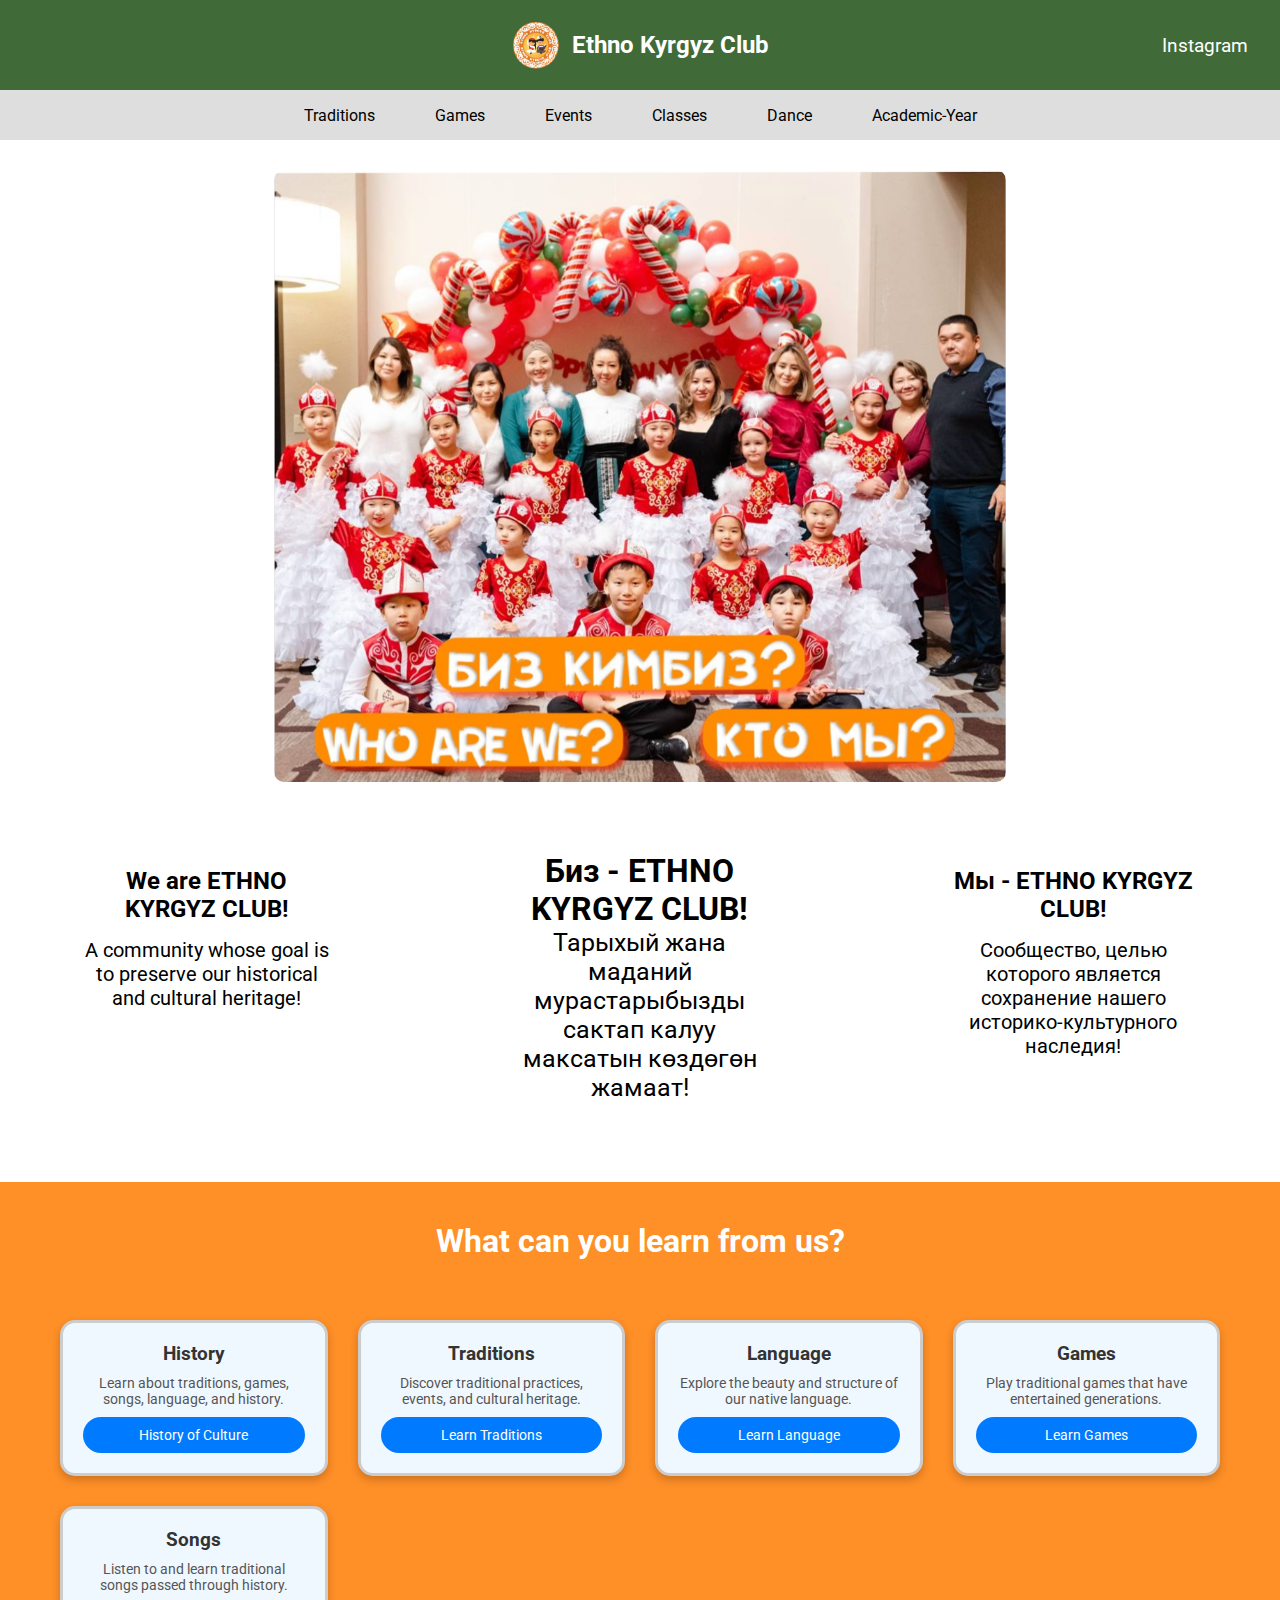
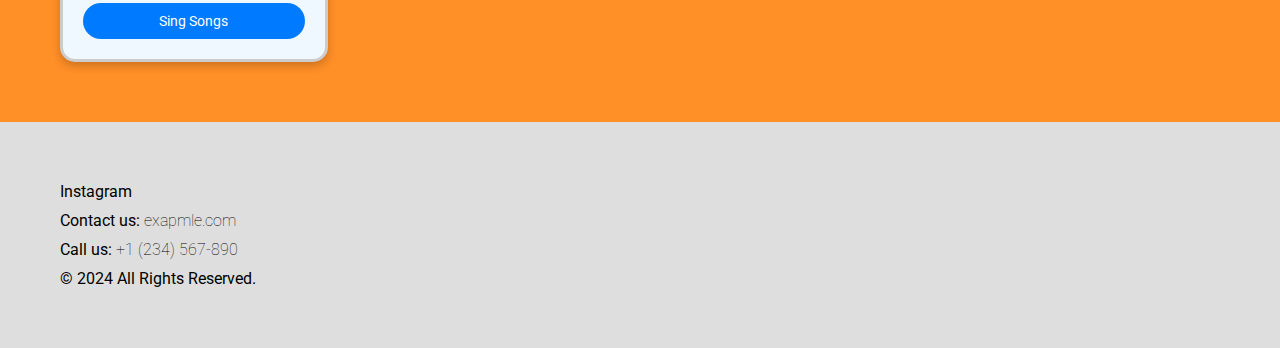
<file: index.html>
<!DOCTYPE html>
<html lang="en">
<head>
    <meta charset="UTF-8">
    <meta name="viewport" content="width=device-width, initial-scale=1.0">
    <title>Ethno Kyrgyz Club</title>
    <link rel="stylesheet" href="styles.css"> <!-- Link to CSS file -->
    <link href="https://fonts.googleapis.com/css2?family=Roboto:wght@500&display=swap" rel="stylesheet">
</head>
<body>

    <!-- Header 1 with logo, social media links, and menu button -->
    <header class="header-1">

        <div class="logo">
            <!-- Make the logo and text clickable -->
            <a href="index.html">
                <img src="logo.png" alt="Ethno Kyrgyz Logo" />
                <h3>Ethno Kyrgyz Club</h3>
            </a>
        </div>

        <div class="social-links">
            <a href="https://www.instagram.com/ethnokyrgyzclub/" target="_blank">Instagram</a>
        </div>
        
    </header>

    <!-- Header 2 with activity options -->
    <header class="header-2">
      <a href="traditions.html">Traditions</a>
      <a href="games.html">Games</a>
      <a href="events.html">Events</a>
      <a href="classes.html">Classes</a>
      <a href="dance.html">Dance</a>
      <a href="academicYear.html">Academic-Year</a>

    </header>
    
    <div class="main-block1">
        <div class="mainInfo">
            <img src="images/photo7.jpg" alt="Who Are We?" />
            <div class="text-grid">
                <div class="english">
                    <h2>We are ETHNO KYRGYZ CLUB!</h2>
                    <p>A community whose goal is to preserve our historical and cultural heritage!</p>
                </div>
                <div class="kyrgyz">
                    <h1>Биз - ETHNO KYRGYZ CLUB!</h1>
                    <p>Тарыхый жана маданий мурастарыбызды сактап калуу максатын көздөгөн жамаат!</p>
                </div>
                <div class="russian">
                    <h2>Мы - ETHNO KYRGYZ CLUB!</h2>
                    <p>Сообщество, целью которого является сохранение нашего историко-культурного наследия!</p>
                </div>
            </div>
        </div>
    </div>

    <div class="block2-head">
        <h1>What can you learn from us?</h1>
    </div>

    <div class="main-block2">
    <div class="History">
      <h3>History</h3>
      <p>Learn about traditions, games, songs, language, and history.</p>
      <button>
        <a href="classes.html">History of Culture</a>
      </button>
    </div>

    <div class="Traditions">
      <h3>Traditions</h3>
      <p>Discover traditional practices, events, and cultural heritage.</p>
      <button>
        <a href="traditions.html">Learn Traditions</a>
      </button>
    </div>

    <div class="Language">
      <h3>Language</h3>
      <p>Explore the beauty and structure of our native language.</p>
      <button>
        <a href="classes.html">Learn Language</a>
      </button>
    </div>

    <div class="Games">
      <h3>Games</h3>
      <p>Play traditional games that have entertained generations.</p>
      <button>
        <a href="games.html">Learn Games</a>
      </button>
    </div>

    <div class="Songs">
      <h3>Songs</h3>
      <p>Listen to and learn traditional songs passed through history.</p>
      <button>
        <a href="games.html">Sing Songs</a>
      </button>
    </div>
    </div>

     <!-- Footer Section -->
  <footer>
    <a href="https://www.instagram.com/ethnokyrgyzclub/" target="_blank">Instagram</a>
    <p>Contact us: <a href="mailto:contact@nurbo.com">exapmle.com</a></p>
    <p>Call us: <a href="tel:+1234567890">+1 (234) 567-890</a></p>
    © 2024 All Rights Reserved.
  </footer>
</body>
</html>
</file>
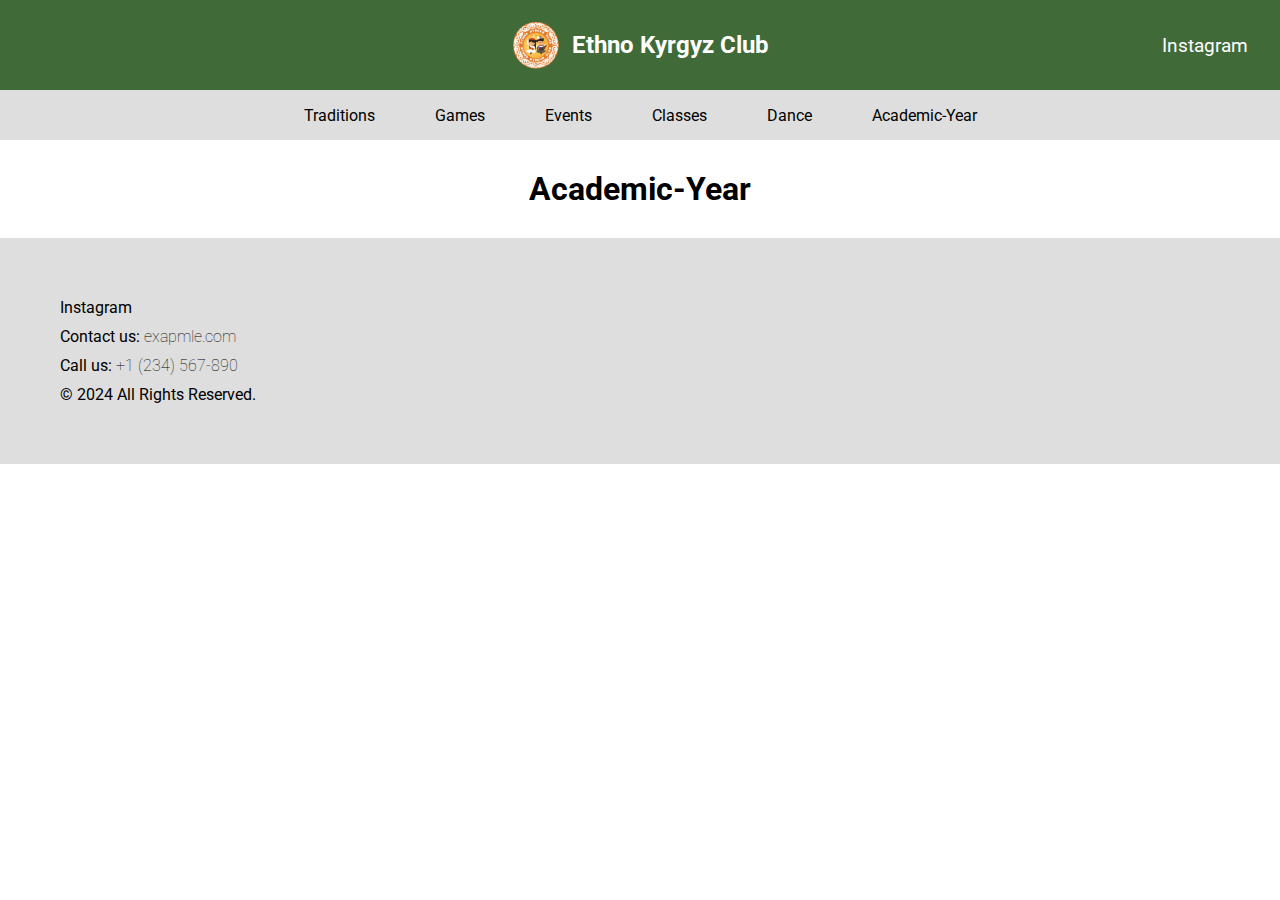
<file: academicYear.html>
<!DOCTYPE html>
<html lang="en">
<head>
    <meta charset="UTF-8">
    <meta name="viewport" content="width=device-width, initial-scale=1.0">
    <title>Ethno Kyrgyz Club</title>
    <link rel="stylesheet" href="styles.css"> <!-- Link to CSS file -->
    <link href="https://fonts.googleapis.com/css2?family=Roboto:wght@500&display=swap" rel="stylesheet">
</head>
<body>

    <!-- Header 1 with logo, social media links, and menu button -->
    <header class="header-1">

        <div class="logo">
            <!-- Make the logo and text clickable -->
            <a href="index.html">
                <img src="logo.png" alt="Ethno Kyrgyz Logo" />
                <h3>Ethno Kyrgyz Club</h3>
            </a>
        </div>

        <div class="social-links">
            <a href="https://www.instagram.com/ethnokyrgyzclub/" target="_blank">Instagram</a>
        </div>
        
    </header>

    <!-- Header 2 with activity options -->
    <header class="header-2">
        <a href="traditions.html">Traditions</a>
        <a href="games.html">Games</a>
        <a href="events.html">Events</a>
        <a href="classes.html">Classes</a>
        <a href="dance.html">Dance</a>
        <a href="academicYear.html">Academic-Year</a>

    </header>
    <div class="mainInfo">
        <h1>Academic-Year</h1>
    </div>
    
     <!-- Footer Section -->
     <footer>
        <a href="https://www.instagram.com/ethnokyrgyzclub/" target="_blank">Instagram</a>
        <p>Contact us: <a href="mailto:contact@nurbo.com">exapmle.com</a></p>
        <p>Call us: <a href="tel:+1234567890">+1 (234) 567-890</a></p>
        © 2024 All Rights Reserved.
      </footer>
</body>
</html>
</file>
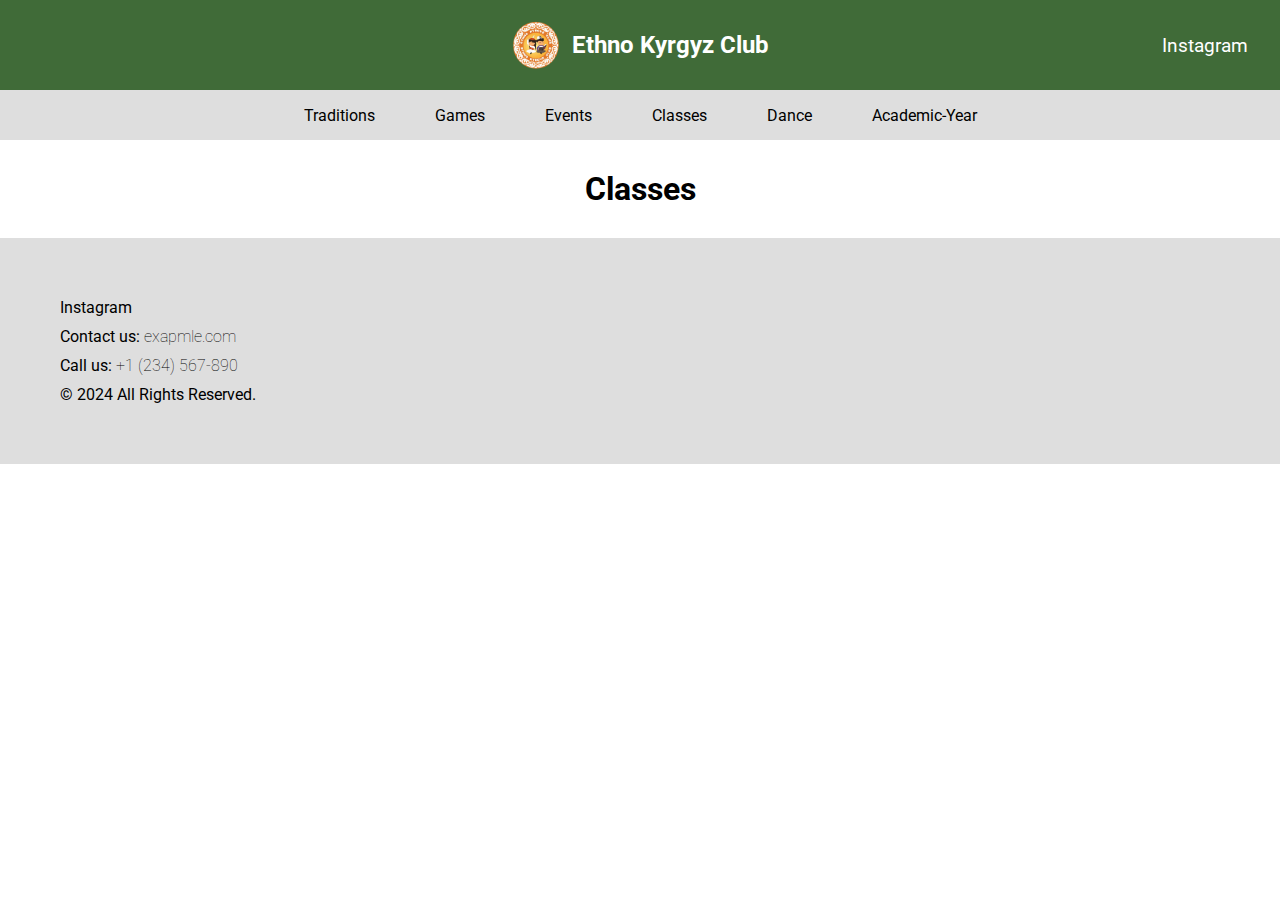
<file: classes.html>
<!DOCTYPE html>
<html lang="en">
<head>
    <meta charset="UTF-8">
    <meta name="viewport" content="width=device-width, initial-scale=1.0">
    <title>Ethno Kyrgyz Club</title>
    <link rel="stylesheet" href="styles.css"> <!-- Link to CSS file -->
    <link href="https://fonts.googleapis.com/css2?family=Roboto:wght@500&display=swap" rel="stylesheet">
</head>
<body>

    <!-- Header 1 with logo, social media links, and menu button -->
    <header class="header-1">

        <div class="logo">
            <!-- Make the logo and text clickable -->
            <a href="index.html">
                <img src="logo.png" alt="Ethno Kyrgyz Logo" />
                <h3>Ethno Kyrgyz Club</h3>
            </a>
        </div>

        <div class="social-links">
            <a href="https://www.instagram.com/ethnokyrgyzclub/" target="_blank">Instagram</a>
        </div>
        
    </header>

    <!-- Header 2 with activity options -->
    <header class="header-2">
        <a href="traditions.html">Traditions</a>
        <a href="games.html">Games</a>
        <a href="events.html">Events</a>
        <a href="classes.html">Classes</a>
        <a href="dance.html">Dance</a>
        <a href="academicYear.html">Academic-Year</a>

    </header>

    <div class="mainInfo">
        <h1>Classes</h1>
    </div>

     <!-- Footer Section -->
     <footer>
        <a href="https://www.instagram.com/ethnokyrgyzclub/" target="_blank">Instagram</a>
        <p>Contact us: <a href="mailto:contact@nurbo.com">exapmle.com</a></p>
        <p>Call us: <a href="tel:+1234567890">+1 (234) 567-890</a></p>
        © 2024 All Rights Reserved.
      </footer>
</body>
</html>
</file>
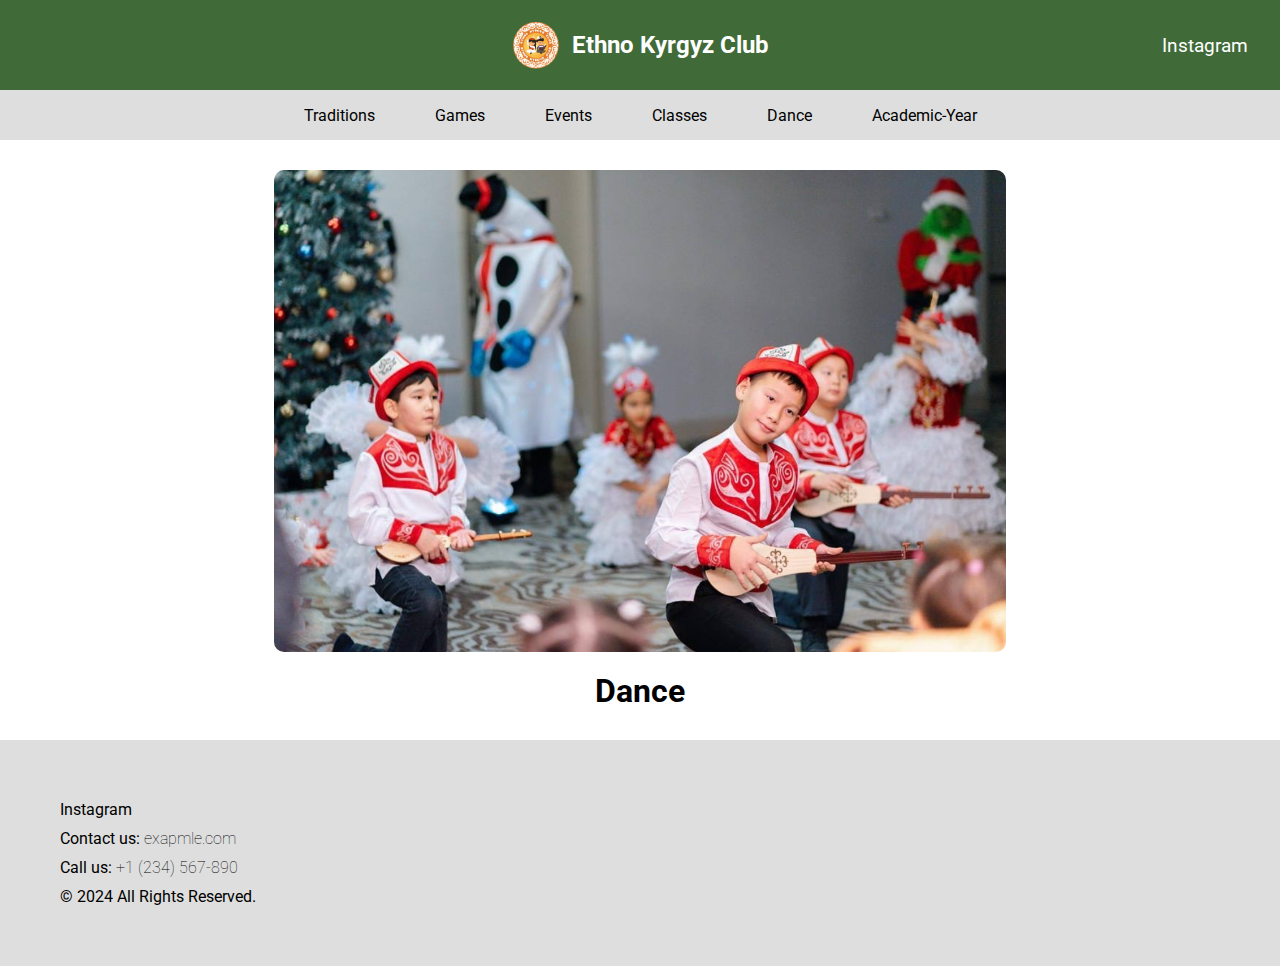
<file: dance.html>
<!DOCTYPE html>
<html lang="en">
<head>
    <meta charset="UTF-8">
    <meta name="viewport" content="width=device-width, initial-scale=1.0">
    <title>Ethno Kyrgyz Club</title>
    <link rel="stylesheet" href="styles.css"> <!-- Link to CSS file -->
    <link href="https://fonts.googleapis.com/css2?family=Roboto:wght@500&display=swap" rel="stylesheet">
</head>
<body>

    <!-- Header 1 with logo, social media links, and menu button -->
    <header class="header-1">

        <div class="logo">
            <!-- Make the logo and text clickable -->
            <a href="index.html">
                <img src="logo.png" alt="Ethno Kyrgyz Logo" />
                <h3>Ethno Kyrgyz Club</h3>
            </a>
        </div>

        <div class="social-links">
            <a href="https://www.instagram.com/ethnokyrgyzclub/" target="_blank">Instagram</a>
        </div>
        
    </header>

    <!-- Header 2 with activity options -->
    <header class="header-2">
        <a href="traditions.html">Traditions</a>
        <a href="games.html">Games</a>
        <a href="events.html">Events</a>
        <a href="classes.html">Classes</a>
        <a href="dance.html">Dance</a>
        <a href="academicYear.html">Academic-Year</a>

    </header>

    <div class="mainInfo">
        <img src="images/photo2.jpg" alt="Who Are We?" />
        <h1>Dance</h1>
    </div>

     <!-- Footer Section -->
     <footer>
        <a href="https://www.instagram.com/ethnokyrgyzclub/" target="_blank">Instagram</a>
        <p>Contact us: <a href="mailto:contact@nurbo.com">exapmle.com</a></p>
        <p>Call us: <a href="tel:+1234567890">+1 (234) 567-890</a></p>
        © 2024 All Rights Reserved.
      </footer>
</body>
</html>
</file>
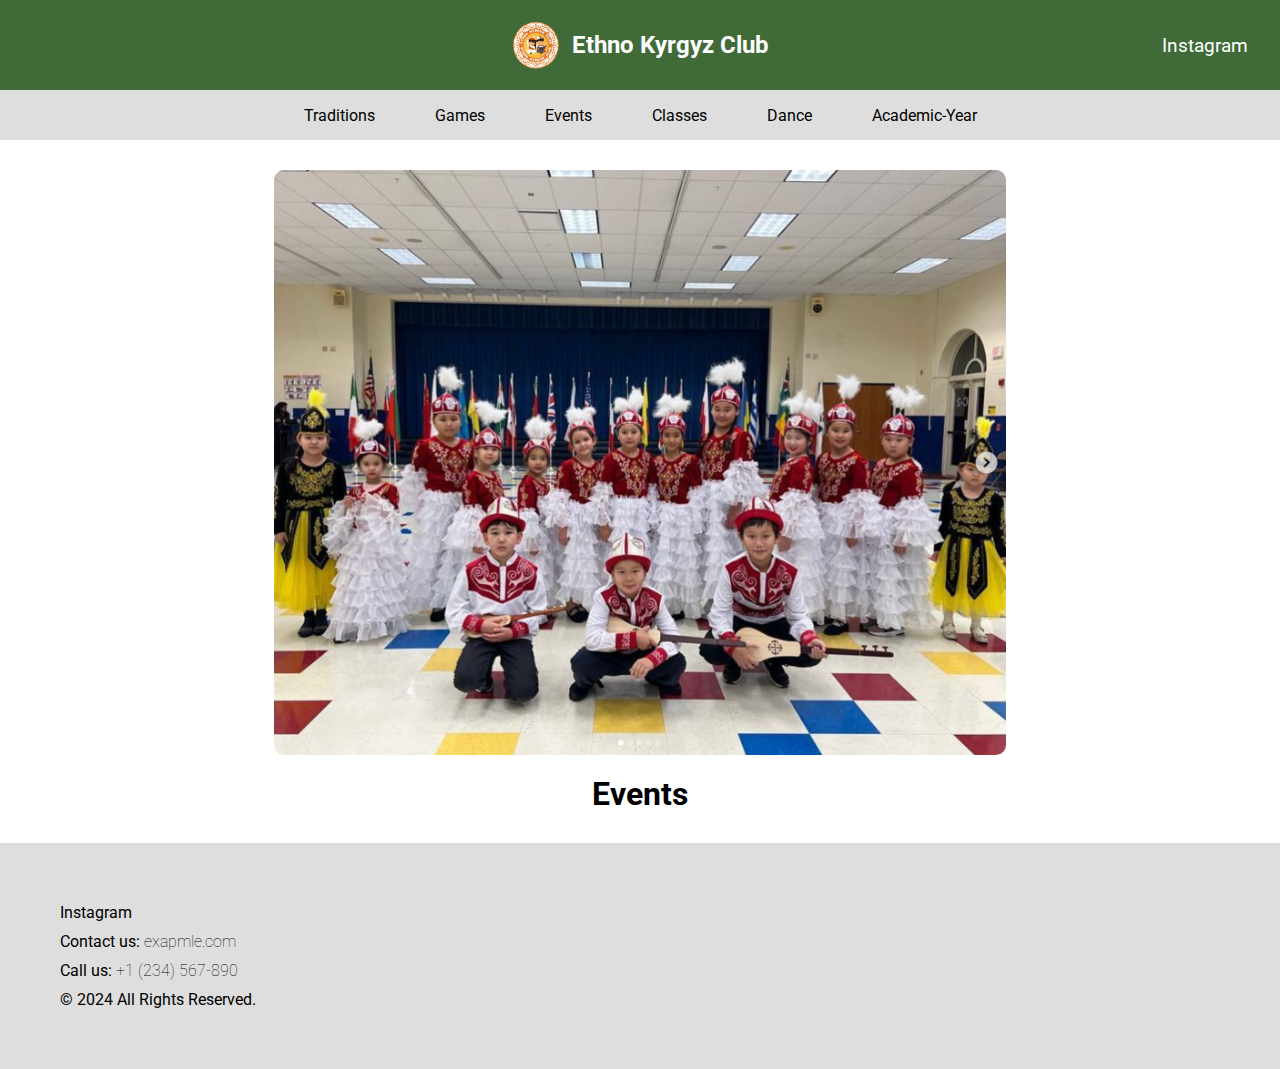
<file: events.html>
<!DOCTYPE html>
<html lang="en">
<head>
    <meta charset="UTF-8">
    <meta name="viewport" content="width=device-width, initial-scale=1.0">
    <title>Ethno Kyrgyz Club</title>
    <link rel="stylesheet" href="styles.css"> <!-- Link to CSS file -->
    <link href="https://fonts.googleapis.com/css2?family=Roboto:wght@500&display=swap" rel="stylesheet">
</head>
<body>

    <!-- Header 1 with logo, social media links, and menu button -->
    <header class="header-1">

        <div class="logo">
            <!-- Make the logo and text clickable -->
            <a href="index.html">
                <img src="logo.png" alt="Ethno Kyrgyz Logo" />
                <h3>Ethno Kyrgyz Club</h3>
            </a>
        </div>

        <div class="social-links">
            <a href="https://www.instagram.com/ethnokyrgyzclub/" target="_blank">Instagram</a>
        </div>
        
    </header>

    <!-- Header 2 with activity options -->
    <header class="header-2">
        <a href="traditions.html">Traditions</a>
        <a href="games.html">Games</a>
        <a href="events.html">Events</a>
        <a href="classes.html">Classes</a>
        <a href="dance.html">Dance</a>
        <a href="academicYear.html">Academic-Year</a>

    </header>

    <div class="mainInfo">
        <img src="images/photo4.jpg" alt="Who Are We?" />
        <h1>Events</h1>
    </div>
     <!-- Footer Section -->
     <footer>
        <a href="https://www.instagram.com/ethnokyrgyzclub/" target="_blank">Instagram</a>
        <p>Contact us: <a href="mailto:contact@nurbo.com">exapmle.com</a></p>
        <p>Call us: <a href="tel:+1234567890">+1 (234) 567-890</a></p>
        © 2024 All Rights Reserved.
      </footer>
</body>
</html>
</file>
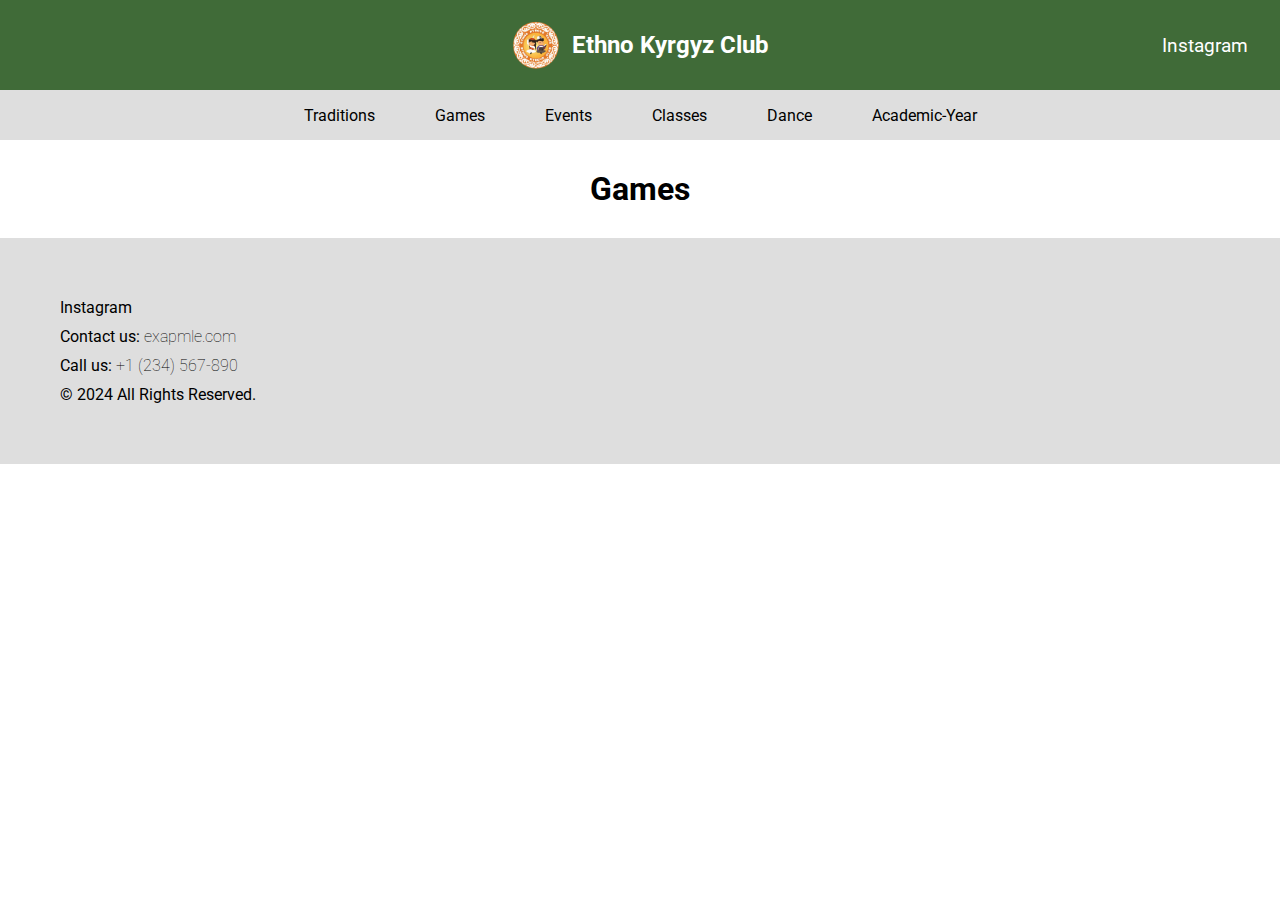
<file: games.html>
<!DOCTYPE html>
<html lang="en">
<head>
    <meta charset="UTF-8">
    <meta name="viewport" content="width=device-width, initial-scale=1.0">
    <title>Ethno Kyrgyz Club</title>
    <link rel="stylesheet" href="styles.css"> <!-- Link to CSS file -->
    <link href="https://fonts.googleapis.com/css2?family=Roboto:wght@500&display=swap" rel="stylesheet">
</head>
<body>

    <!-- Header 1 with logo, social media links, and menu button -->
    <header class="header-1">

        <div class="logo">
            <!-- Make the logo and text clickable -->
            <a href="index.html">
                <img src="logo.png" alt="Ethno Kyrgyz Logo" />
                <h3>Ethno Kyrgyz Club</h3>
            </a>
        </div>

        <div class="social-links">
            <a href="https://www.instagram.com/ethnokyrgyzclub/" target="_blank">Instagram</a>
        </div>
        
    </header>

    <!-- Header 2 with activity options -->
    <header class="header-2">
        <a href="traditions.html">Traditions</a>
        <a href="games.html">Games</a>
        <a href="events.html">Events</a>
        <a href="classes.html">Classes</a>
        <a href="dance.html">Dance</a>
        <a href="academicYear.html">Academic-Year</a>

    </header>

    <div class="mainInfo">
        
        <h1>Games</h1>
    </div>
     <!-- Footer Section -->
     <footer>
        <a href="https://www.instagram.com/ethnokyrgyzclub/" target="_blank">Instagram</a>
        <p>Contact us: <a href="mailto:contact@nurbo.com">exapmle.com</a></p>
        <p>Call us: <a href="tel:+1234567890">+1 (234) 567-890</a></p>
        © 2024 All Rights Reserved.
      </footer>
</body>
</html>
</file>
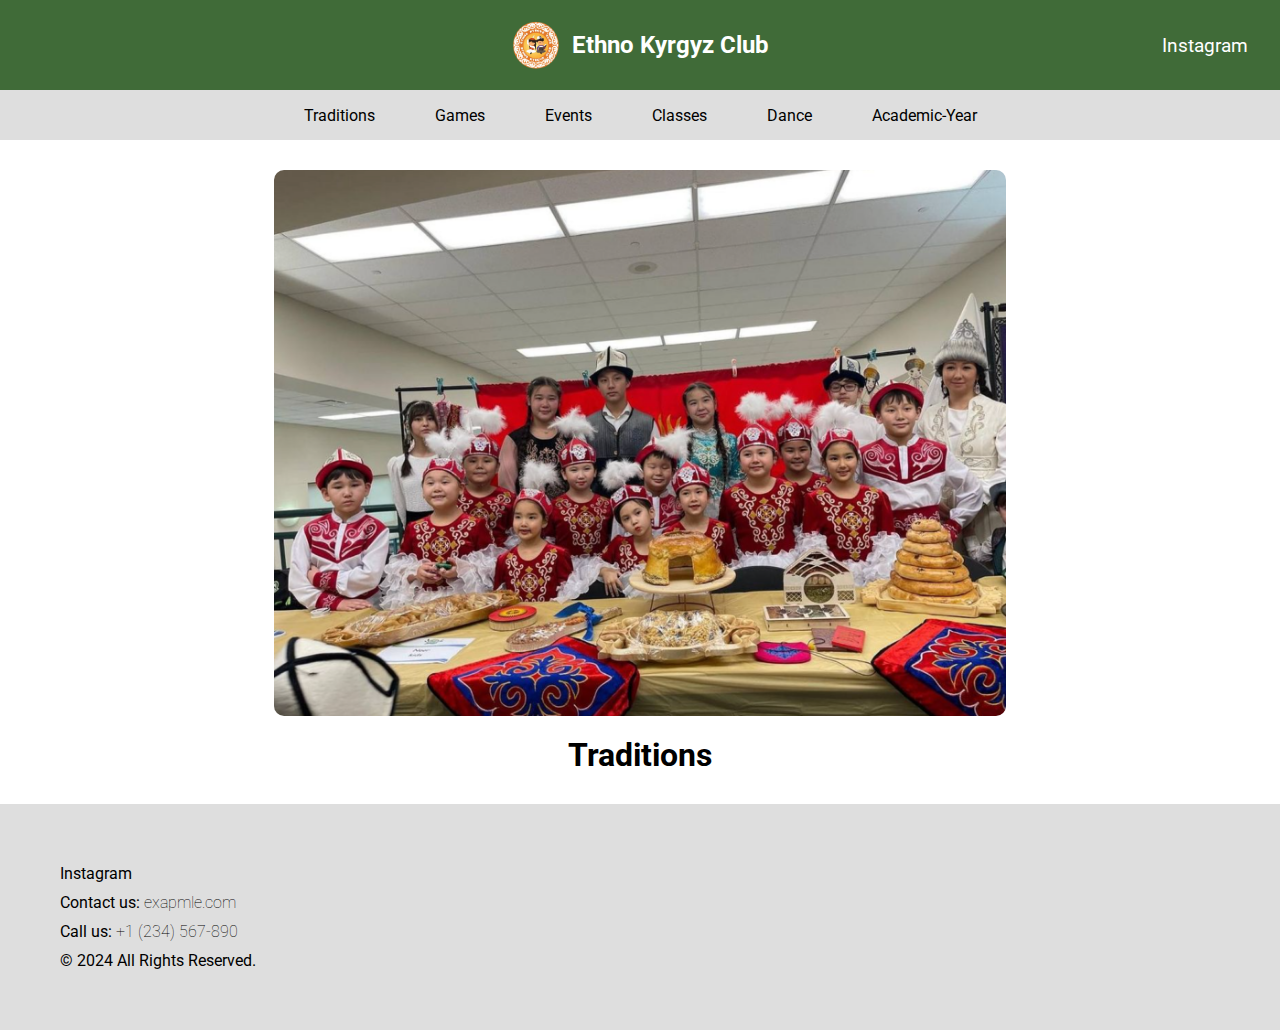
<file: traditions.html>
<!DOCTYPE html>
<html lang="en">
<head>
    <meta charset="UTF-8">
    <meta name="viewport" content="width=device-width, initial-scale=1.0">
    <title>Ethno Kyrgyz Club</title>
    <link rel="stylesheet" href="styles.css"> <!-- Link to CSS file -->
    <link href="https://fonts.googleapis.com/css2?family=Roboto:wght@500&display=swap" rel="stylesheet">
</head>
<body>

    <!-- Header 1 with logo, social media links, and menu button -->
    <header class="header-1">

        <div class="logo">
            <!-- Make the logo and text clickable -->
            <a href="index.html">
                <img src="logo.png" alt="Ethno Kyrgyz Logo" />
                <h3>Ethno Kyrgyz Club</h3>
            </a>
        </div>

        <div class="social-links">
            <a href="https://www.instagram.com/ethnokyrgyzclub/" target="_blank">Instagram</a>
        </div>
        
    </header>

    <!-- Header 2 with activity options -->
    <header class="header-2">
        <a href="traditions.html">Traditions</a>
        <a href="games.html">Games</a>
        <a href="events.html">Events</a>
        <a href="classes.html">Classes</a>
        <a href="dance.html">Dance</a>
        <a href="academicYear.html">Academic-Year</a>

    </header>

    <div class="mainInfo">
        <img src="images/photo3.jpg" alt="Who Are We?" />
        <h1>Traditions</h1>
    </div>


    <!-- Footer Section -->
    <footer>
        <a href="https://www.instagram.com/ethnokyrgyzclub/" target="_blank">Instagram</a>
        <p>Contact us: <a href="mailto:contact@nurbo.com">exapmle.com</a></p>
        <p>Call us: <a href="tel:+1234567890">+1 (234) 567-890</a></p>
        © 2024 All Rights Reserved.
      </footer>
</body>
</html>
</file>
<file: styles.css>
/* Basic reset for margin and padding */
* {
   
    font-family: 'Roboto', sans-serif;
    margin: 0;
    padding: 0;
    box-sizing: border-box;
    
}
p *{
    font-weight: 100;
}

/* Header 1 styling */
.header-1 {
    display: flex;               /* Use Flexbox for layout */
    justify-content: space-between; /* Position elements to the left and right */
    align-items: center;         /* Vertically center items */
    background-color: hsl(111, 31%, 32%);      /* Background color for the header */
    padding: 1rem 2rem;          /* Padding to give some space around */
    height: 90px;                /* Set a fixed height */
}

/* Social media links styling */
.social-links {
    display: flex;               /* Arrange social links horizontally */
    justify-content: flex-end;   /* Align social links to the right */
    width: 100%;                 /* Take up full width */
}

.social-links a {
    margin-left: 15px;           /* Space between social links */
    color: white;
    text-decoration: none;
    font-size: 1.2rem;
}

.logo {
    display: flex;               /* Use Flexbox for alignment */
    align-items: center;         /* Vertically align items in the center */
    justify-content: center;     /* Center the group horizontally */
    text-align: center;          /* Align text within the container */
    position: absolute;          /* Position logo in the center */
    left: 50%;                   /* Position in the horizontal center */
    transform: translateX(-50%); /* Adjust to truly center */
}

.logo img {
    width: 50px;                 /* Set the width of the logo */
    height: auto;                /* Maintain the aspect ratio */
    margin-right: 10px;          /* Add space between the logo and text */
    display: block;              /* Ensure the image behaves like a block element */
}

.logo h3 {
    color: white;                /* Text color */
    font-size: 1.5rem;           /* Font size for the text */
    margin: 0;                   /* Remove default margin */
    white-space: nowrap;         /* Prevent wrapping of text */
    display: inline-block;       /* Keep the text inline */
}

.logo a {
    text-decoration: none;       /* Remove underline on link */
    display: flex;               /* Make the anchor behave like a Flexbox container */
    align-items: center;         /* Align logo and text within the link */
}
.header-2 {
    display: flex;               /* Use Flexbox for layout */
    justify-content: center;   /* Align items to the right */
    align-items: stretch;        /* Ensure child items (links) stretch to full height */
    background-color: hsl(120, 1%, 87%);
    padding: 0 2rem;             /* Vertical padding removed to keep consistent height */
    word-spacing: 10px;
    height: 50px;                /* Set a fixed height for the header */
}

.header-2 a {
    display: flex;               /* Flexbox for aligning content */
    justify-content: center;     /* Center text horizontally */
    align-items: center;         /* Center text vertically */
    text-decoration: none;       /* Remove underline */
    color: black;
    padding: 0 30px;             /* Horizontal padding */
    height: 100%;                /* Make links stretch the full height of the header */
    box-sizing: border-box;      /* Include padding in the element's height */
}

.header-2 a:hover {
    background-color: hsl(111, 31%, 32%);  /* Darker green on hover */
    color: white;
}


.mainInfo img{
    display: block;
    margin-left: auto;
    margin-right: auto;
    width: 60%;
    border-radius: 10px;
    border-top-left-radius: 10;
    border-top-right-radius: 10px;
    margin-bottom: 20px;
}

.mainInfo {
    display: flex;
    flex-direction: column; /* Stack image and text grid vertically */
    align-items: center; /* Center-align image and text grid */
    padding: 30px;
    /*color:rgb(255, 143, 39)*/
    color: black
}



.text-grid {
    display: grid;
    grid-template-columns: repeat(3, 1fr); /* Three columns for text */
    gap: 80px; /* Space between columns */
    width: 100%; /* Ensure the grid spans the container width */
    max-width: 1800px; /* Optional: Limit the max width of the grid */
    text-align: center; /* Center-align text inside the columns */
}

.text-grid div {
    padding: 50px; /* Add space inside each text block */
}

.mainInfo h2 {
    margin: 15px 0; /* Adjust heading spacing */
}

.kyrgyz p{
    font-size: 25px;
}
.english p, .russian p{
    font-size: 20px;
}

.block2-head{
    background-color:rgb(255, 143, 39);
    text-align: center;
    padding-top: 40px
}
.block2-head h1{
    color: white;
}

.main-block2{
    color: white;
    background-color: rgb(255, 143, 39)
}
.main-block2 {
    padding: 60px;
    display: grid;
    grid-template-columns: repeat(auto-fit, minmax(250px, 1fr));
    gap: 30px; /* Space between rectangles */
  }

  /* Style for each rectangle */
  .main-block2 > div {
    background-color: #f0f8ff; /* Light blue background */
    border: 3px solid #ccc;
    border-radius: 15px; /* Rounded corners */
    padding: 20px;
    box-shadow: 0 4px 8px rgba(0, 0, 0, 0.2); /* Add shadow */
    display: flex;
    flex-direction: column;
    justify-content: space-between;
  }

  /* Headings inside rectangles */
  .main-block2 h3 {
    text-align: center;
    margin: 0;
    color: #333;
  }

  /* Paragraphs inside rectangles */
  .main-block2 p {
    margin: 10px 0;
    color: #555;
    font-size: 14px;
    text-align: center;
  }

  /* Buttons */
  .main-block2 button {
    background-color: #007bff; /* Blue button */
    color: white;
    border: none;
    padding: 10px;
    border-radius: 20px;
    cursor: pointer;
    text-align: center;
    font-size: 14px;
  }

  .main-block2 button:hover {
    background-color: #0056b3; /* Darker blue on hover */
  }

  /* Button link style */
  .main-block2 button a {
    text-decoration: none;
    color: white;
    display: block;
  }







  footer{
    display: flex;
    flex-direction: column;
    padding: 60px;
    background-color:hsl(120, 1%, 87%);

  }
  footer p {
    margin-bottom: 10px;  /* Adds space between each paragraph */
  }
  
  footer a {
    margin-bottom: 10px;
    text-decoration: none; /* Optional: removes underline from links */
    color: inherit; /* Inherits the color from the surrounding text */
  }
</file>
